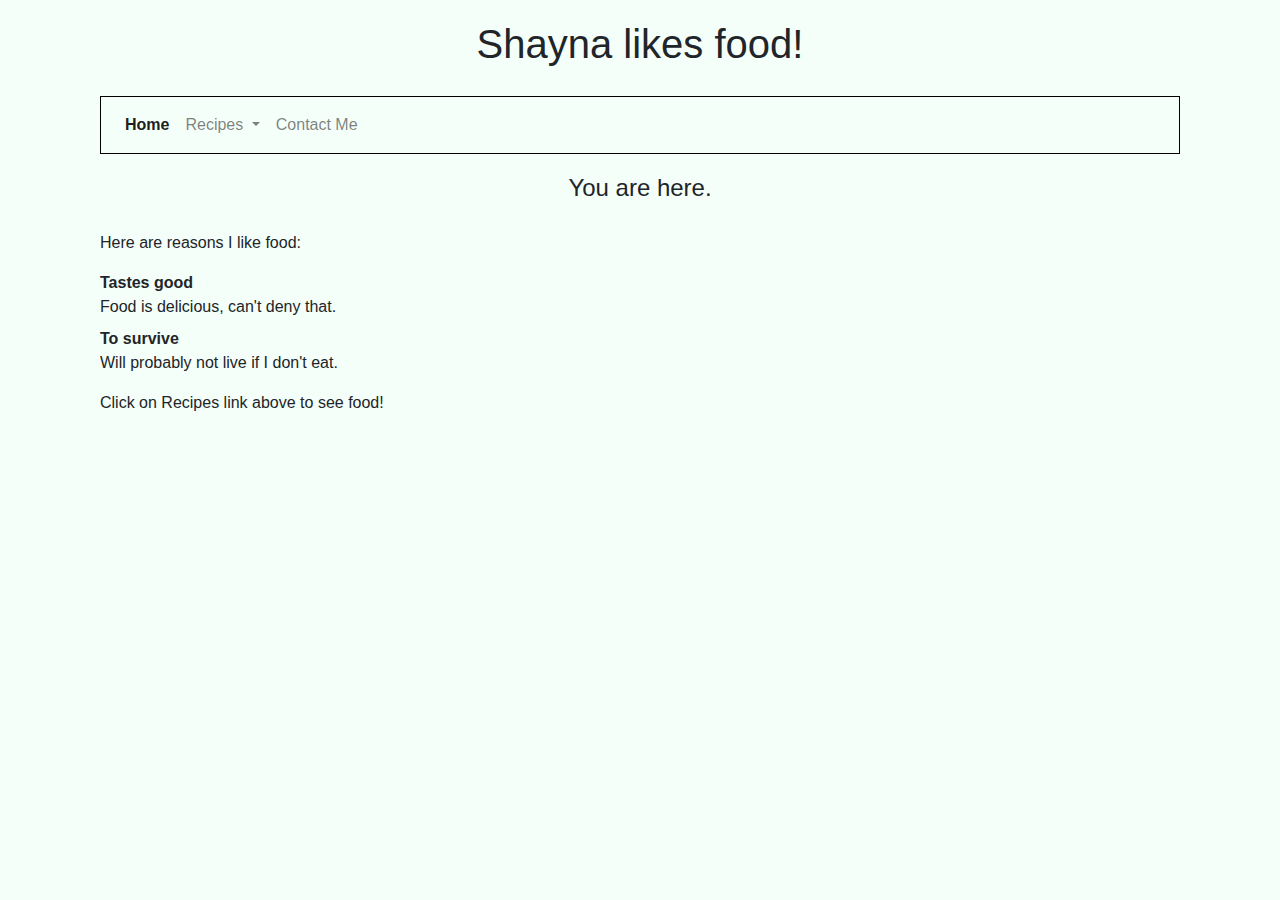
<file: HW1/index.html>
<!doctype html>
<html lang="en">

<head>
    <meta charset="utf-8">
    <meta name="viewport" content="width=device-width, initial-scale=1, shrink-to-fit=no">
    <link rel="stylesheet" href="https://maxcdn.bootstrapcdn.com/bootstrap/4.0.0/css/bootstrap.min.css" integrity="sha384-Gn5384xqQ1aoWXA+058RXPxPg6fy4IWvTNh0E263XmFcJlSAwiGgFAW/dAiS6JXm"
        crossorigin="anonymous">
    <link rel="stylesheet" href="style.css" />
    <title>Home</title>
</head>

<body>
    <div class="container">
        <div class="col">
            <h1 class="header">Shayna likes food!</h1>

            <!-- Navbar -->
            <nav class="navbar navbar-expand-lg navbar-light">
                <div class="collapse navbar-collapse" id="navbarNav">
                    <ul class="navbar-nav">
                        <li class="nav-item active">
                            <a class="nav-link" href="index.html">Home</a>
                        </li>
                        <li class="nav-item dropdown">
                            <a class="nav-link dropdown-toggle" href="#" id="navbarDropdown" role="button" data-toggle="dropdown"
                                aria-haspopup="true" aria-expanded="false">
                                Recipes
                            </a>
                            <div class="dropdown-menu" aria-labelledby="navbarDropdown">
                                <a class="dropdown-item" href="mochikochicken.html">Mochiko Chicken</a>
                                <a class="dropdown-item" href="locomoco.html">Loco Moco</a>
                            </div>
                        </li>
                        <li class="nav-item">
                            <a class="nav-link" href="contact.html">Contact Me</a>
                        </li>
                    </ul>
                </div>
            </nav>

            <h4>You are here.</h4>

            <p>Here are reasons I like food:</p>

            <dl>
                <dt><b>Tastes good</b></dt>
                <dd>Food is delicious, can't deny that.</dd>
                <dt><b>To survive</b></dt>
                <dd>Will probably not live if I don't eat.</dd>
            </dl>

            <p>Click on Recipes link above to see food!</p>
        </div>
    </div>
    <script src="https://code.jquery.com/jquery-3.2.1.slim.min.js" integrity="sha384-KJ3o2DKtIkvYIK3UENzmM7KCkRr/rE9/Qpg6aAZGJwFDMVNA/GpGFF93hXpG5KkN"
        crossorigin="anonymous"></script>
    <script src="https://cdnjs.cloudflare.com/ajax/libs/popper.js/1.12.9/umd/popper.min.js" integrity="sha384-ApNbgh9B+Y1QKtv3Rn7W3mgPxhU9K/ScQsAP7hUibX39j7fakFPskvXusvfa0b4Q"
        crossorigin="anonymous"></script>
    <script src="https://maxcdn.bootstrapcdn.com/bootstrap/4.0.0/js/bootstrap.min.js" integrity="sha384-JZR6Spejh4U02d8jOt6vLEHfe/JQGiRRSQQxSfFWpi1MquVdAyjUar5+76PVCmYl"
        crossorigin="anonymous"></script>
</body>

</html>
</file>
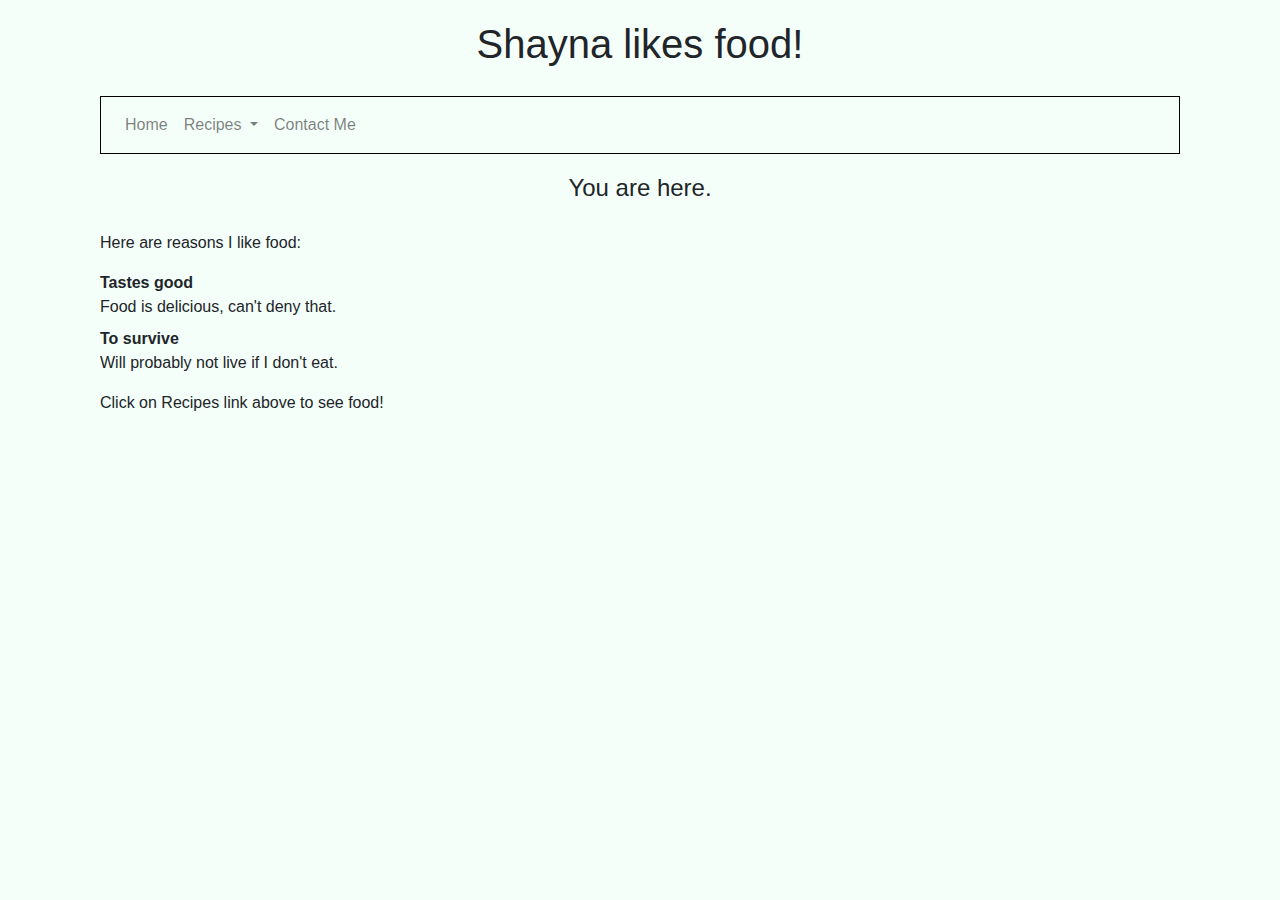
<file: HW2/index.html>
<!doctype html>
<html lang="en">

<head>
    <meta charset="utf-8">
    <meta name="viewport" content="width=device-width, initial-scale=1, shrink-to-fit=no">
    <link rel="stylesheet" href="https://maxcdn.bootstrapcdn.com/bootstrap/4.0.0/css/bootstrap.min.css" integrity="sha384-Gn5384xqQ1aoWXA+058RXPxPg6fy4IWvTNh0E263XmFcJlSAwiGgFAW/dAiS6JXm"
        crossorigin="anonymous">
    <link rel="stylesheet" href="style.css" />
    <title>Home</title>
</head>

<body>
    <div class="container">
        <div class="col">
            <h1 class="header">Shayna likes food!</h1>

            <!-- Navbar -->
            <div id="nav-placeholder"></div>
            
            <h4>You are here.</h4>

            <p>Here are reasons I like food:</p>

            <dl>
                <dt><b>Tastes good</b></dt>
                <dd>Food is delicious, can't deny that.</dd>
                <dt><b>To survive</b></dt>
                <dd>Will probably not live if I don't eat.</dd>
            </dl>

            <p>Click on Recipes link above to see food!</p>
        </div>
    </div>
    <script src="https://ajax.googleapis.com/ajax/libs/jquery/3.1.0/jquery.min.js"></script>
    <script src="scripts.js"></script>
    <script src="https://code.jquery.com/jquery-3.2.1.slim.min.js" integrity="sha384-KJ3o2DKtIkvYIK3UENzmM7KCkRr/rE9/Qpg6aAZGJwFDMVNA/GpGFF93hXpG5KkN"
        crossorigin="anonymous"></script>
    <script src="https://cdnjs.cloudflare.com/ajax/libs/popper.js/1.12.9/umd/popper.min.js" integrity="sha384-ApNbgh9B+Y1QKtv3Rn7W3mgPxhU9K/ScQsAP7hUibX39j7fakFPskvXusvfa0b4Q"
        crossorigin="anonymous"></script>
    <script src="https://maxcdn.bootstrapcdn.com/bootstrap/4.0.0/js/bootstrap.min.js" integrity="sha384-JZR6Spejh4U02d8jOt6vLEHfe/JQGiRRSQQxSfFWpi1MquVdAyjUar5+76PVCmYl"
        crossorigin="anonymous"></script>
</body>
</html>
</file>
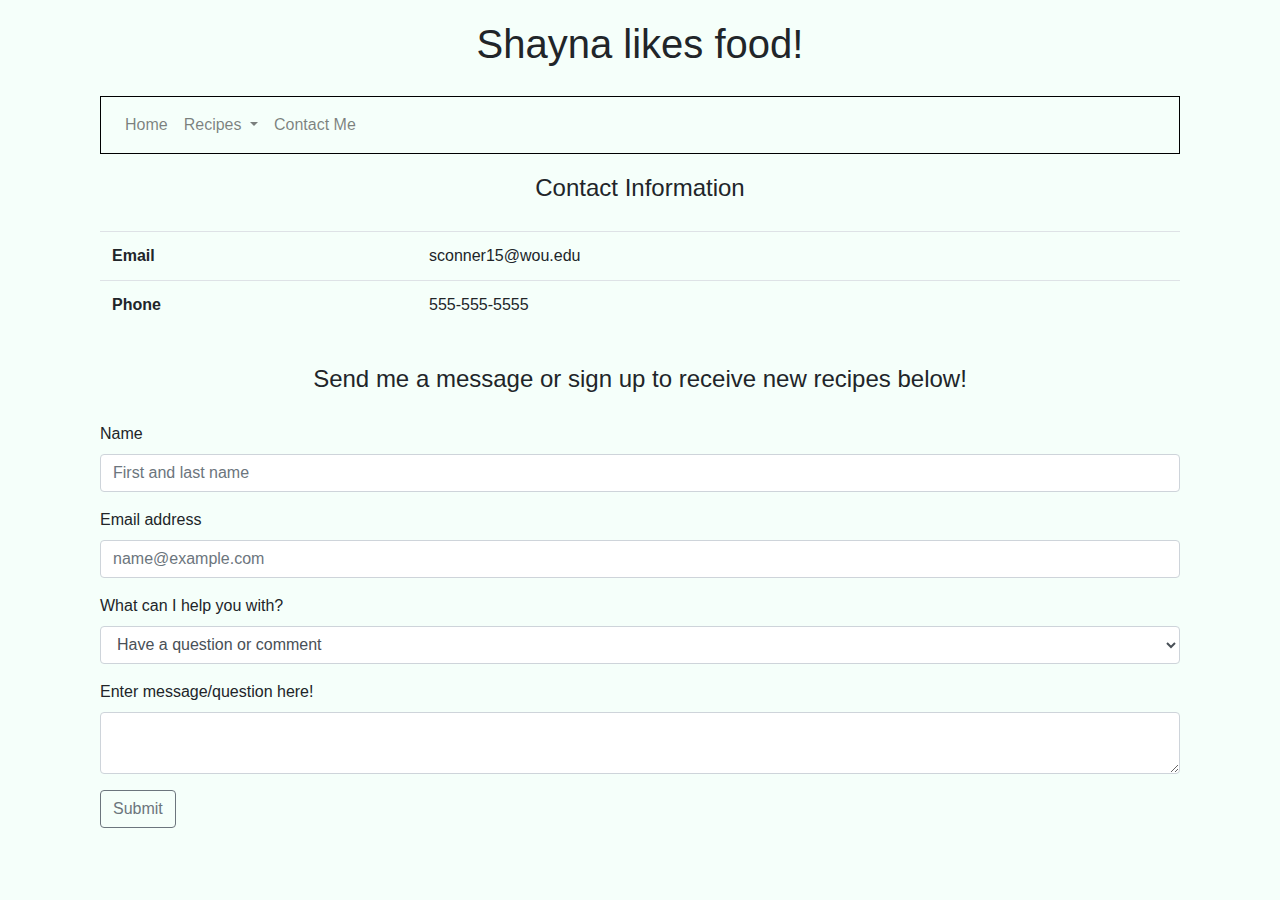
<file: HW2/contact.html>
<!doctype html>
<html lang="en">

<head>
    <meta charset="utf-8">
    <meta name="viewport" content="width=device-width, initial-scale=1, shrink-to-fit=no">
    <link rel="stylesheet" href="https://maxcdn.bootstrapcdn.com/bootstrap/4.0.0/css/bootstrap.min.css" integrity="sha384-Gn5384xqQ1aoWXA+058RXPxPg6fy4IWvTNh0E263XmFcJlSAwiGgFAW/dAiS6JXm"
        crossorigin="anonymous">
    <link rel="stylesheet" href="style.css" />
    <title>Contact Me</title>
</head>

<body>
    <div class="container">
        <div class="col">
            <h1 class="header">Shayna likes food!</h1>

            <!-- Navbar -->
            <div id="nav-placeholder"></div>

            <h4>Contact Information</h4>

            <table class="table">
                <tbody>
                    <tr>
                        <th scope="row">Email</th>
                        <td>sconner15@wou.edu</td>
                    </tr>
                    <tr>
                        <th scope="row">Phone</th>
                        <td>555-555-5555</td>
                    </tr>
                </tbody>
            </table>

            <h4>Send me a message or sign up to receive new recipes below!</h4>

            <form>
                <div class="form-group">
                    <label for="nameLabel">Name</label>
                    <input type="text" class="form-control" id="nameInput" placeholder="First and last name">
                </div>
                <div class="form-group">
                    <label for="emailLabel">Email address</label>
                    <input type="email" class="form-control" id="emailInput" placeholder="name@example.com">
                </div>
                <div class="form-group">
                    <label for="selectLabel">What can I help you with?</label>
                    <select class="form-control" id="selectInput">
                        <option>Have a question or comment</option>
                        <option>Sign up for recipe!</option>
                    </select>
                </div>
                <div class="form-group">
                    <label for="textLabel">Enter message/question here!</label>
                    <textarea class="form-control" id="textInput" rows="2"></textarea>
                </div>
                <button class="btn btn-outline-secondary" id="submit" type="button">Submit</button>
            </form>

            <h5 id="greeting"></p>
        </div>
    </div>

    <script src="https://ajax.googleapis.com/ajax/libs/jquery/3.1.0/jquery.min.js"></script>
    <script src="scripts.js"></script>
    <script src="https://code.jquery.com/jquery-3.2.1.slim.min.js" integrity="sha384-KJ3o2DKtIkvYIK3UENzmM7KCkRr/rE9/Qpg6aAZGJwFDMVNA/GpGFF93hXpG5KkN"
        crossorigin="anonymous"></script>
    <script src="https://cdnjs.cloudflare.com/ajax/libs/popper.js/1.12.9/umd/popper.min.js" integrity="sha384-ApNbgh9B+Y1QKtv3Rn7W3mgPxhU9K/ScQsAP7hUibX39j7fakFPskvXusvfa0b4Q"
        crossorigin="anonymous"></script>
    <script src="https://maxcdn.bootstrapcdn.com/bootstrap/4.0.0/js/bootstrap.min.js" integrity="sha384-JZR6Spejh4U02d8jOt6vLEHfe/JQGiRRSQQxSfFWpi1MquVdAyjUar5+76PVCmYl"
        crossorigin="anonymous"></script>
</body>
</html>
</file>
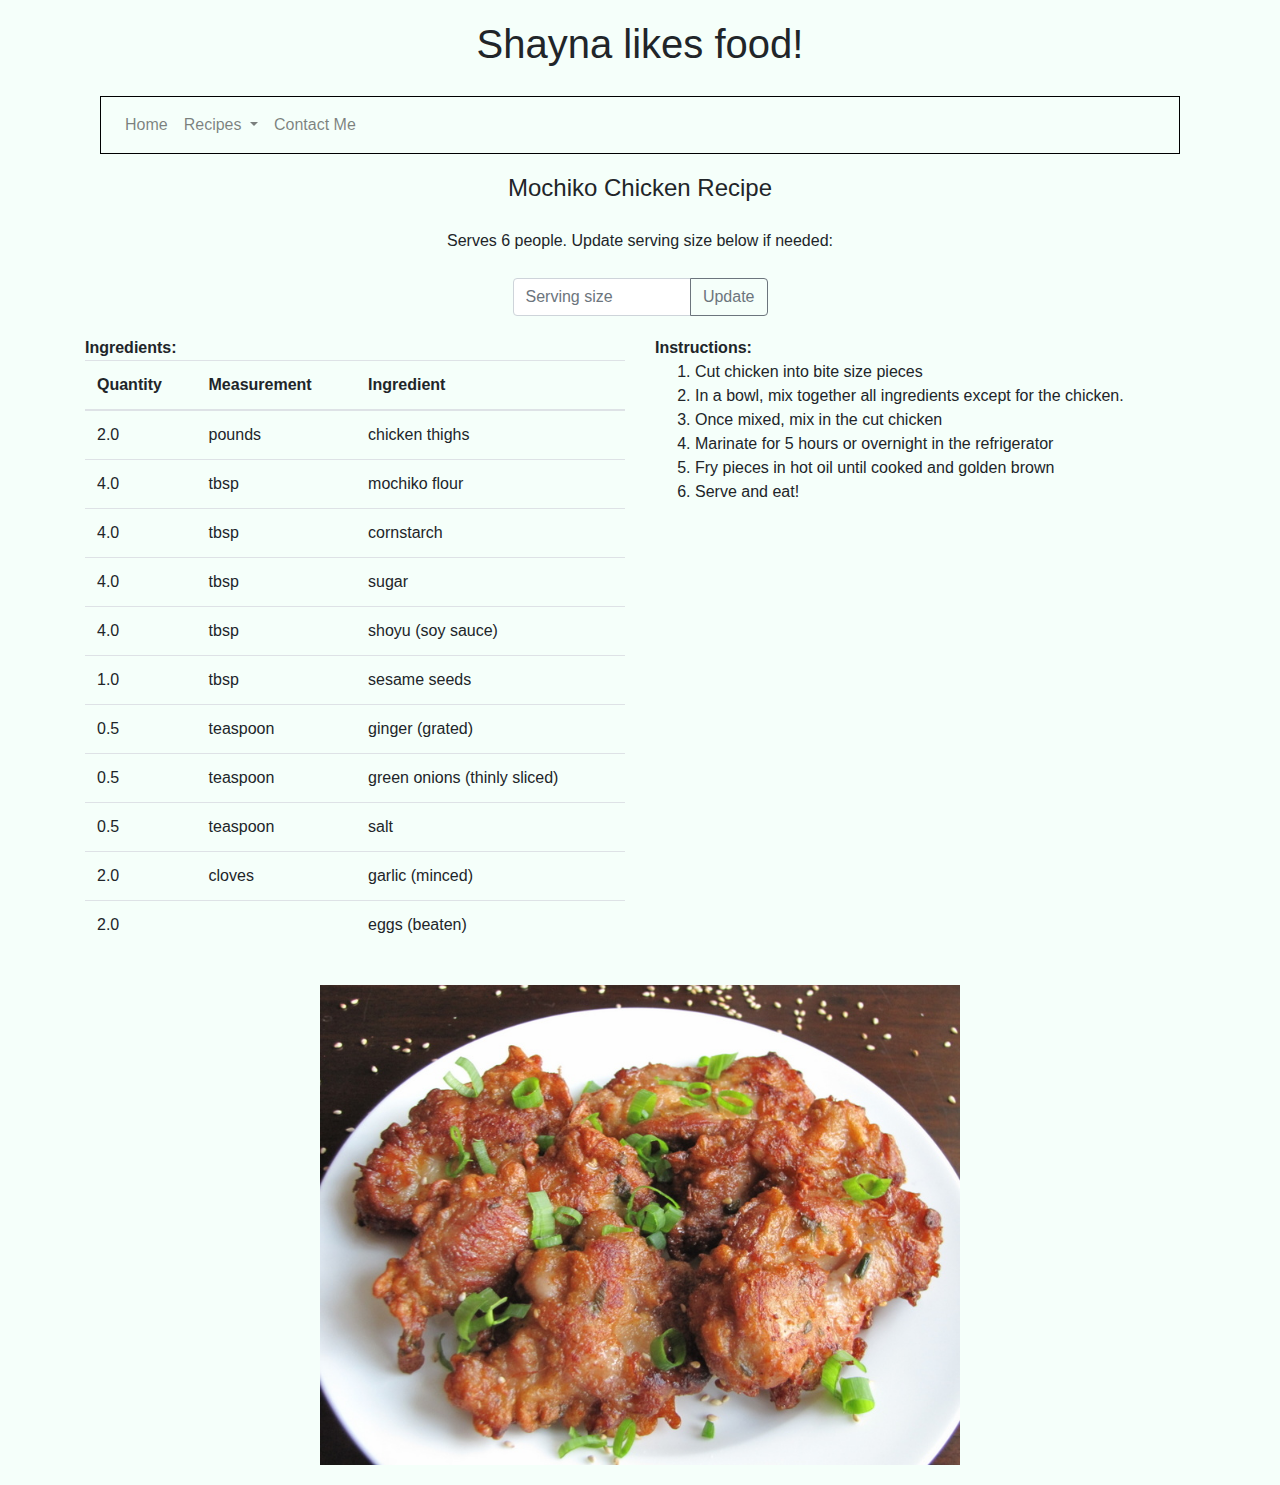
<file: HW2/mochikochicken.html>
<!doctype html>
<html lang="en">

<head>
    <meta charset="utf-8">
    <meta name="viewport" content="width=device-width, initial-scale=1, shrink-to-fit=no">
    <link rel="stylesheet" href="https://maxcdn.bootstrapcdn.com/bootstrap/4.0.0/css/bootstrap.min.css" integrity="sha384-Gn5384xqQ1aoWXA+058RXPxPg6fy4IWvTNh0E263XmFcJlSAwiGgFAW/dAiS6JXm"
        crossorigin="anonymous">
    <link rel="stylesheet" href="style.css" />
    <title>Mochiko Chicken</title>
</head>

<body>
    <div class="container">
        <div class="col">
            <h1 class="header">Shayna likes food!</h1>

            <!-- Navbar -->
            <div id="nav-placeholder"></div>
            
        </div>
    </div>

    <h4>Mochiko Chicken Recipe</h4>
    <h6>Serves 6 people. Update serving size below if needed:</h6>

    <div class="container">
        <div class="row">
            <div class="col-md-3">
                <div class="input-group">
                    <input type="number" id="size" class="form-control" placeholder="Serving size" aria-label="Recipient's username"
                        aria-describedby="basic-addon2">
                    <div class="input-group-append">
                        <button class="btn btn-outline-secondary" id="update" type="button">Update</button>
                    </div>
                </div>
            </div>
        </div>
    </div>

    <div class="container">
        <div class="row">
            <div class="col-md">

                <b>Ingredients:</b>

                <table class="table">
                    <thead>
                        <tr>
                            <th scope="col">Quantity</th>
                            <th scope="col">Measurement</th>
                            <th scope="col">Ingredient</th>
                        </tr>
                    </thead>
                    <tbody>
                        <tr>
                            <td id="chicken">2</td>
                            <td>pounds</td>
                            <td>chicken thighs</td>
                        </tr>
                        <tr>
                            <td id="flour">4</td>
                            <td>tbsp</td>
                            <td>mochiko flour</td>
                        </tr>
                        <tr>
                            <td id="cornstarch">4</td>
                            <td>tbsp</td>
                            <td>cornstarch</td>
                        </tr>
                        <tr>
                            <td id="sugar">4</td>
                            <td>tbsp</td>
                            <td>sugar</td>
                        </tr>
                        <tr>
                            <td id="shoyu">4</td>
                            <td>tbsp</td>
                            <td>shoyu (soy sauce)</td>
                        </tr>
                        <tr>
                            <td id="seeds">1</td>
                            <td>tbsp</td>
                            <td>sesame seeds</td>
                        </tr>
                        <tr>
                            <td id="ginger">1/2</td>
                            <td>teaspoon</td>
                            <td>ginger (grated)</td>
                        </tr>
                        <tr>
                            <td id="gronions">1/2</td>
                            <td>teaspoon</td>
                            <td>green onions (thinly sliced)</td>
                        </tr>
                        <tr>
                            <td id="salt">1/2</td>
                            <td>teaspoon</td>
                            <td>salt</td>
                        </tr>
                        <tr>
                            <td id="garlic">2</td>
                            <td>cloves</td>
                            <td>garlic (minced)</td>
                        </tr>
                        <tr>
                            <td id="eggs">2</td>
                            <td></td>
                            <td>eggs (beaten)</td>
                        </tr>
                    </tbody>
                </table>
            </div>
            <div class="col-md">
                <b>Instructions:</b>
                <!-- Ordered list -->
                <ol>
                    <li>Cut chicken into bite size pieces</li>
                    <li>In a bowl, mix together all ingredients except for the chicken.</li>
                    <li>Once mixed, mix in the cut chicken</li>
                    <li>Marinate for 5 hours or overnight in the refrigerator</li>
                    <li>Fry pieces in hot oil until cooked and golden brown</li>
                    <li>Serve and eat!</li>
                </ol>
            </div>
        </div>
    </div>

    <img src="mochikochickenpic.jpg" />

    <script src="https://ajax.googleapis.com/ajax/libs/jquery/3.1.0/jquery.min.js"></script>
    <script src="scripts.js"></script>
    <script src="https://code.jquery.com/jquery-3.2.1.slim.min.js" integrity="sha384-KJ3o2DKtIkvYIK3UENzmM7KCkRr/rE9/Qpg6aAZGJwFDMVNA/GpGFF93hXpG5KkN"
        crossorigin="anonymous"></script>
    <script src="https://cdnjs.cloudflare.com/ajax/libs/popper.js/1.12.9/umd/popper.min.js" integrity="sha384-ApNbgh9B+Y1QKtv3Rn7W3mgPxhU9K/ScQsAP7hUibX39j7fakFPskvXusvfa0b4Q"
        crossorigin="anonymous"></script>
    <script src="https://maxcdn.bootstrapcdn.com/bootstrap/4.0.0/js/bootstrap.min.js" integrity="sha384-JZR6Spejh4U02d8jOt6vLEHfe/JQGiRRSQQxSfFWpi1MquVdAyjUar5+76PVCmYl"
        crossorigin="anonymous"></script>
</body>

</html>
</file>
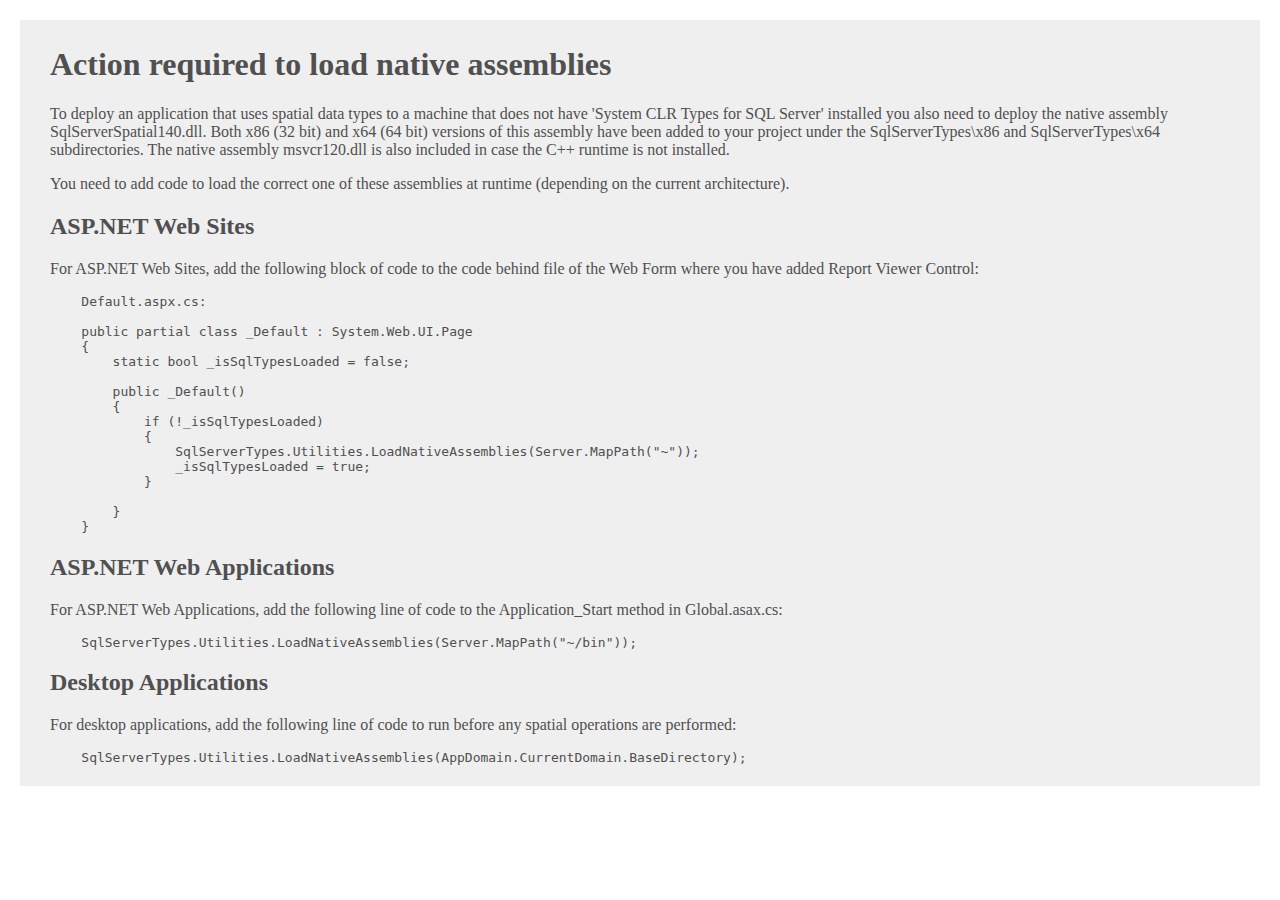
<file: HW6/HW6/SqlServerTypes/readme.htm>
﻿<html lang="en-US">
<head>
    <meta charset="utf-8" />
    <title>Microsoft.SqlServer.Types</title>
    <style>
        body {
            background: #fff;
            color: #505050;
            margin: 20px;
        }

        #main {
            background: #efefef;
            padding: 5px 30px;
        }
    </style>
</head>
<body>
    <div id="main">
        <h1>Action required to load native assemblies</h1>
        <p>
            To deploy an application that uses spatial data types to a machine that does not have 'System CLR Types for SQL Server' installed you also need to deploy the native assembly SqlServerSpatial140.dll. Both x86 (32 bit) and x64 (64 bit) versions of this assembly have been added to your project under the SqlServerTypes\x86 and SqlServerTypes\x64 subdirectories. The native assembly msvcr120.dll is also included in case the C++ runtime is not installed.
        </p>
        <p>
            You need to add code to load the correct one of these assemblies at runtime (depending on the current architecture).
        </p>
        <h2>ASP.NET Web Sites</h2>
        <p>
            For ASP.NET Web Sites, add the following block of code to the code behind file of the Web Form where you have added Report Viewer Control:
            <pre>
    Default.aspx.cs:
        
    public partial class _Default : System.Web.UI.Page
    {
        static bool _isSqlTypesLoaded = false;

        public _Default()
        {
            if (!_isSqlTypesLoaded)
            {
                SqlServerTypes.Utilities.LoadNativeAssemblies(Server.MapPath("~"));
                _isSqlTypesLoaded = true;
            }
            
        }
    }
</pre>
        </p>
        <h2>ASP.NET Web Applications</h2>
        <p>
            For ASP.NET Web Applications, add the following line of code to the Application_Start method in Global.asax.cs:
            <pre>    SqlServerTypes.Utilities.LoadNativeAssemblies(Server.MapPath("~/bin"));</pre>
        </p>
        <h2>Desktop Applications</h2>
        <p>
            For desktop applications, add the following line of code to run before any spatial operations are performed:
            <pre>    SqlServerTypes.Utilities.LoadNativeAssemblies(AppDomain.CurrentDomain.BaseDirectory);</pre>
        </p>
    </div>
</body>
</html>
</file>
<file: HW1/style.css>
.active {
    color: black;
    font-weight: bold;
}

.header{
    background-color: transparent;
    text-align: center;
    padding-top: 20px;
    padding-bottom: 20px;
}

body {
    background-color: mintcream;
}

.navbar{
    border: 1px solid black;
    
}

h4{
    text-align: center;
    padding-top: 20px;
    padding-bottom: 20px;  
}

h5{
    text-align: center;
    padding-bottom: 20px;  
}

a:hover { 
    background-color: lightseagreen;
}

.nav-item a:hover {
    background-color: lightseagreen;
}

.dropdown-menu, .dropdown-item{
    background-color: mintcream;
}

img {
    display: block;
    margin-left: auto;
    margin-right: auto;
    width: 50%;
    padding-bottom: 20px;
    padding-top: 20px;
}
</file>
<file: HW2/style.css>
.header{
    background-color: transparent;
    text-align: center;
    padding-top: 20px;
    padding-bottom: 20px;
}

body {
    background-color: mintcream;
}

.navbar{
    border: 1px solid black;
    
}


h4, h5 {
    text-align: center;
    padding-top: 20px;
    padding-bottom: 20px;  
}

h6{
    text-align: center;
    padding-bottom: 20px;  
}

.nav-item a:hover {
    color: white !important;
    background-color: lightseagreen;
}

.dropdown-menu, .dropdown-item{
    background-color: mintcream;
}

img {
    display: block;
    margin-left: auto;
    margin-right: auto;
    width: 50%;
    padding-bottom: 20px;
    padding-top: 20px;
}

.col-md-3{
    display: block;
    margin-left: auto;
    margin-right: auto;
    width: 50%;
    padding-bottom: 20px;
}

.btn:hover{
    background-color: lightseagreen !important;

}
</file>
